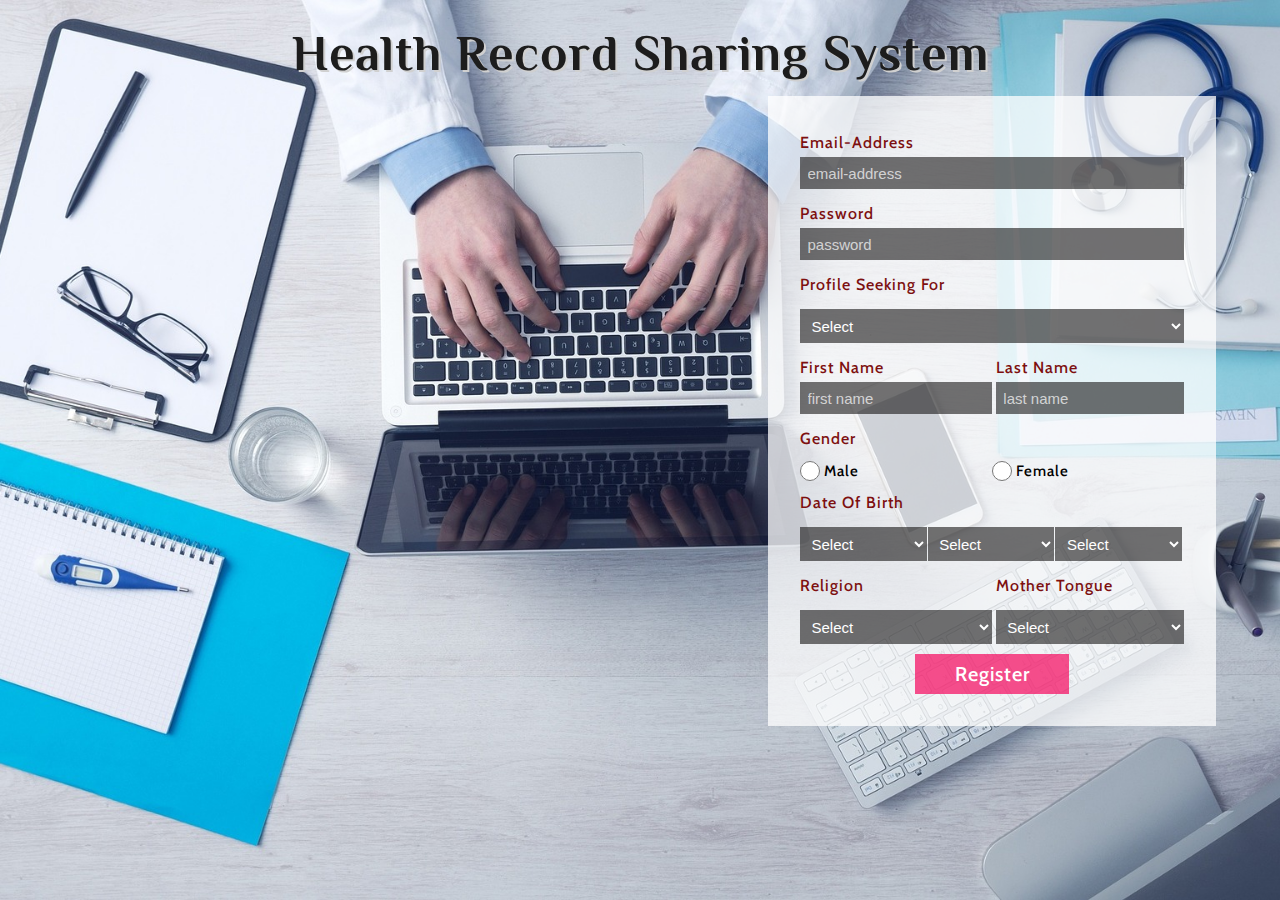
<file: 11/index.html>
<!DOCTYPE html>
<html lang="en">
<head>
<title>Health Record Sharing System</title>
<!-- metatags-->
<meta name="viewport" content="width=device-width, initial-scale=1">
<meta http-equiv="Content-Type" content="text/html; charset=utf-8" />
<meta name="keywords" content="wedlock register form a Flat Responsive Widget,Login form widgets, Sign up Web forms , Login signup Responsive web form,Flat Pricing table,Flat Drop downs,Registration Forms,News letter Forms,Elements" />
<script type="application/x-javascript"> addEventListener("load", function() { setTimeout(hideURLbar, 0); }, false);
function hideURLbar(){ window.scrollTo(0,1); } </script>
<!-- Meta tag Keywords -->
<!-- css -->
<link rel="stylesheet" href="css/style.css" type="text/css" media="all" />
<!--// css -->
<link href="//fonts.googleapis.com/css?family=Cabin" rel="stylesheet">
<link href="//fonts.googleapis.com/css?family=Titillium+Web" rel="stylesheet">
<link href="//fonts.googleapis.com/css?family=Philosopher" rel="stylesheet">
</head>
<body>
	<section class="agile-header">
		<div class="agile-heading">
			<h1 style="color: #1d1d1d;
    font-weight: 900;
    text-shadow: 2px 2px #d0d0d0;">Health Record Sharing System</h1>
		</div>
		<div class="agile-form">
			<form action="#" method="get">
				<div class="agile-email">
					<p>email-address</p>
					<input type="email" name="email address" placeholder="email-address" required="">
				</div>
				<div class="agile-password">
					<p>password</p>
					<input type="password" name="password" placeholder="password" required="">
				</div>
				<div class="agile-profile">
					<p>profile seeking for</p>
					<select>
					<option value="" label="Select" selected="selected">Select</option>
					<option>self</option>
					<option>son</option>
					<option>daughter</option>
					<option>brother</option>
					<option>sister</option>
					<option>friend</option>
					<option>relative</option>
					</select>
				</div>
				<div class="agile-fname">
					<p>first name</p>
					<input type="text" name="username" placeholder="first name">
				</div>
				<div class="agile-lname">
					<p>last name</p>
					<input type="text" name="username" placeholder="last name">
				</div>
				<div class="clear"></div>
				<div class="agile-gender">
					<p>gender</p>
					<div class="agile-mgender">
						<input type="radio" name="gender" value="male">
						<span>male</span>
					</div>
					<div class="agile-fgender">
						<input type="radio" name="gender" value="female">
						<span>female</span>
					</div>
					<div class="clear"></div>
				</div>
				<div class="agile-dob">
					<p>date of birth</p>
					<select class="agile-month">
						<option value="" label="Select" selected="selected">Select</option>
						<option>january</option>
						<option>febuary</option>
						<option>march</option>
						<option>april</option>
						<option>may</option>
						<option>june</option>
						<option>july</option>
						<option>august</option>
						<option>september</option>
						<option>october</option>
						<option>november</option>
						<option>december</option>
					</select>
					<select class="agile-date">
						<option value="" label="Select" selected="selected">Select</option>
						<option>1</option>       
						<option>2</option>       
						<option>3</option>       
						<option>4</option>       
						<option>5</option>       
						<option>6</option>       
						<option>7</option>       
						<option>8</option>       
						<option>9</option>       
						<option>10</option>       
						<option>11</option>       
						<option>12</option>       
						<option>13</option>       
						<option>14</option>       
						<option>15</option>       
						<option>16</option>       
						<option>17</option>       
						<option>18</option>       
						<option>19</option>       
						<option>20</option>       
						<option>21</option>       
						<option>22</option>       
						<option>23</option>       
						<option>24</option>       
						<option>25</option>       
						<option>26</option>       
						<option>27</option>       
						<option>28</option>       
						<option>29</option>       
						<option>30</option>       
						<option>31</option>       
					</select>
					<select class="agile-year">
						<option value="" label="Select" selected="selected">Select</option>
						<option>2009</option>       
						<option>2010</option>       
						<option>2011</option>       
						<option>2012</option>       
						<option>2013</option>       
						<option>2014</option>       
						<option>2015</option>       
						<option>2016</option>       
						<option>2017</option>       
						<option>2018</option>     
					</select>
					<div class="clear"></div>
				</div>
				<div class="agile-religion">
					<p> religion</p>
					<select>
						<option value="" label="Select" selected="selected">Select</option>
						<option>Hindu</option>
						<option>Muslim</option>
						<option>Christian</option>
						<option>Sikh</option>
						<option>Parsi</option>
						<option>Jain</option>
						<option>Buddhist</option>
						<option>Jewish</option>
						<option>No Religion</option>
						<option>Spiritual</option>
						<option>Other</option>
					</select>
				</div>
				<div class="agile-tongue">
					<p> mother tongue</p>
					<select>
							<option value="" label="Select" selected="selected">Select</option>
							<option>Tamil</option>
							<option>Telugu</option>
							<option>Assamese</option>
							<option>Bengali</option>
							<option>English</option>
							<option>Gujarati</option>
							<option>Hindi</option>
							<option>Urdu</option>
							<option>Kannada</option>
							<option>Konkani</option>
							<option>Malayalam</option>
							<option>Marathi</option>
							<option>Marwari</option>
							<option>Odia</option>
							<option>Punjabi</option>
							<option>Sindhi</option>
						
						</select>
				</div>
				<div class="agile-submit">
					<input type="submit" value="register">
				</div>
			</form>
		</div>
		<div class="clear"></div>
		 <footer>
			
		  </footer>
		
	</section>

</body>
</html>
</file>
<file: 11/css/style.css>
/*--
Author: W3layouts
Author URL: http://w3layouts.com
License: Creative Commons Attribution 3.0 Unported
License URL: http://creativecommons.org/licenses/by/3.0/
--*/
body{
	padding:0;
	margin:0;
	background:url(../images/1.jpg)no-repeat 0px 0px;
	background-size:cover;
	background-attachment:fixed;
	background-position: 50% 50%;
}
body a{
    transition:0.5s all;
	-webkit-transition:0.5s all;
	-moz-transition:0.5s all;
	-o-transition:0.5s all;
	-ms-transition:0.5s all;
	font-weight:400;
	font-family: 'Titillium Web', sans-serif;
}
input[type="button"],input[type="submit"],input [type="text"],input [type="email"]{
	transition:0.5s all;
	-webkit-transition:0.5s all;
	-moz-transition:0.5s all;
	-o-transition:0.5s all;
	-ms-transition:0.5s all;
	font-family: 'Cabin', sans-serif;
}
h1,h2,h3,h4,h5,h6{
	margin:0;		
	font-weight:400;
    transition:0.5s all;
	-webkit-transition:0.5s all;
	-moz-transition:0.5s all;
	-o-transition:0.5s all;
	-ms-transition:0.5s all;
	font-family: 'Philosopher', sans-serif;
	
	
}	
.clear {
	clear:both;
}
p,span{
	margin:0;
	font-family: 'Cabin', sans-serif;
}

ul{
	margin:0;
	padding:0;
}
label{
	margin:0;
	font-family: 'Philosopher', sans-serif;
}
.text-center {
	text-align:center;
}
img{
	width:100%;
}
footer,footer a{
	font-family: 'Titillium Web', sans-serif;
}
@font-face{
	font-family:'Cabin';
	src:url('../fonts/Cabin-Regular.ttf')format('truetype');
}
@font-face{
	font-family:'Titillium Web';
	src:url('../fonts/TitilliumWeb-Regular.ttf')format('truetype');
}
@font-face{
	font-family:'Philosopher';
	src:url('../fonts/Philosopher-Regular.ttf')format('truetype');
}
/*--heading--*/
.agile-heading h1 {
    font-size: 50px;
    font-weight: 500;
    text-align: center;
    text-transform: capitalize;
    letter-spacing: 1px;
    color: #fff;
    margin: 0.5em 0 0.3em;
}
.agile-form {
   width: 30%;
    margin: 0 auto;
    float: right;
    background: rgba(255, 255, 255, 0.75);
    padding: 2em;
    margin-right: 5%;
    box-sizing: border-box;
}
p {
    font-size: 16px;
    font-weight: 500;
    text-align: left;
    text-transform: capitalize;
    letter-spacing: 1px;
    margin: 5px 0;
    padding: 0;
    color: #7d1010;
}
input[type="email"],input[type="password"],input[type="text"]{
    font-size: 15px;
    font-weight: 500;
    text-align: left;
    
    padding: 0.5em 0.5em;
    width: 100%;
    margin: 0 auto 10px;
    box-sizing: border-box;
    border: none;
    outline: none;
	background: rgba(18, 17, 17, 0.59);
    color: #fff;
}
input[type="radio"]{
	font-size: 15px;
    font-weight: 500;
    text-align: center;
    text-transform: capitalize;
    display: inline-block;
    margin: 0.5em auto 0.5em;
    background: #df4444;
	box-sizing: border-box;
    color: #fff;
	width: 20px;
    height: 20px;
    border-radius: 50%;
	vertical-align: middle;
}
.agile-gender span {
    font-size: 15px;
    font-weight: 500;
    text-align: left;
    text-transform: capitalize;
    letter-spacing: 1px;
    display: inline-block;
    margin: 0;
    padding: 0;
	vertical-align: middle;
}
select{
	font-size: 15px;
    font-weight: 500;
    text-align: left;
    text-transform: capitalize;
    padding: 0.5em 0.5em;
    width: 100%;
    margin: 10px auto;
    box-sizing: border-box;
    border: none;
    outline: none;
    background: rgba(18, 17, 17, 0.59);
    color: #fff;
	box-sizing: border-box;
	
}
option {
    font-size: 15px;
    font-weight: 500;
    text-align: left;
    text-transform: capitalize;
    letter-spacing: 1px;
    padding: .5em 0;
    display: block;
    color: #f9f4f4;
    background: rgba(255, 255, 255, 0.12);
    border: none;
    outline: none;
	box-sizing: border-box;
}
.agile-mgender {
    width: 50%;
    float: left;
}
.agile-fgender {
    width: 50%;
    float: left;
}
select.agile-month {
    width: 33%;
	float:left;
	margin-right: 1px;
}
select.agile-date {
    width: 33%;
	float:left;
	margin-right: 1px;
}
select.agile-year {
    width: 33%;
	float:left;
}
.agile-fname {
    width: 50%;
    float: left;
	
}
.agile-lname {
    width: 49%;
    float: left;
	margin-left:1%;
}
.agile-religion {
    width: 50%;
    float: left;
}
.agile-tongue {
    width: 49%;
    float: left;
    margin-left: 1%;
}
input[type="submit"] {
    font-size: 20px;
    font-weight: 500;
    text-align: center;
    text-transform: capitalize;
    letter-spacing: 1px;
    padding: 0.4em 0.4em;
    width: 40%;
    margin: 0.5em auto 0;
    display: block;
    border: none;
    outline: none;
    background: rgba(245, 9, 94, 0.71);
    color: #fff;
	cursor:pointer;
	box-sizing: border-box;
}
::-webkit-input-placeholder{
	color:rgba(255, 255, 255, 0.71);
}
.image img {
    width: 4%;
    margin-right: 0.5%;
	vertical-align:baseline;
}
label {
    color: #f9c13f;
    text-transform: uppercase;
}
input[type="submit"]:hover {
    background: #1ea5a0;
    color: #fff;
    transition: 0.5s cubic-bezier(0.42, 0, 0.4, 1.02);
}
/*--/heading--*/
/*--copyright--*/
footer {
    font-size: 15px;
    font-weight: 500;
    text-align: center;
    text-transform: capitalize;
    letter-spacing: 1px;
    color: #fff;
    padding:1em 0 0;
}
footer a {
    font-size: 15px;
    font-weight: 500;
    text-align: center;
    text-transform: capitalize;
    letter-spacing: 1px;
    color: #f9c13f
	;
	text-decoration:none;
    padding: 0.5em 0 0.5em;
}
/*--responsive--*/
@media(max-width:1920px){
	
}
@media(max-width:1680px){
	
}
@media(max-width:1600px){
	
}
@media(max-width:1440px){
	
}
@media(max-width:1366px){
	
}
@media(max-width:1280px){
	.agile-form {
		width: 35%;
	}
}
@media(max-width:1080px){
	.agile-form {
		width: 40%;
	}
}
@media(max-width:1050px){
	.agile-form {
		width: 45%;
	}
}
@media(max-width:1024px){
	
}
@media(max-width:991px){
	.agile-form {
		width: 45%;
	}
}
@media(max-width:900px){
	.agile-form {
		width: 50%;
	}
}
@media(max-width:800px){
	.agile-form {
		width: 55%;
	}
}
@media(max-width:768px){
	.agile-form {
		width: 60%;
	}
}
@media(max-width:667px){
	.agile-form {
		width: 66%;
	}
}
@media(max-width:600px){
	.agile-form {
		width: 70%;
	}
}
@media(max-width:568px){
	.agile-form {
		width: 75%;
	}
}
@media(max-width:480px){
	.agile-heading h1 {
		font-size: 40px;
	}
	.agile-form {
		width: 80%;
	}
}
@media(max-width:414px){
	.agile-heading h1 {
		font-size: 36px;
	}
	.agile-form {
		width: 90%;
	}
}
@media(max-width:384px){
	.agile-heading h1 {
		font-size: 30px;
	}
	.agile-form {
		width: 95%;
		margin-right: 2%;
	}
}
@media(max-width:375px){
	
}
@media(max-width:320px){
	.agile-heading h1 {
		font-size: 25px;
	}
	.agile-form {
		width: 98%;
		margin-right: 1%;
	}
	p {
		font-size: 15px;
	}
}
/*--/responsive--*/
</file>
